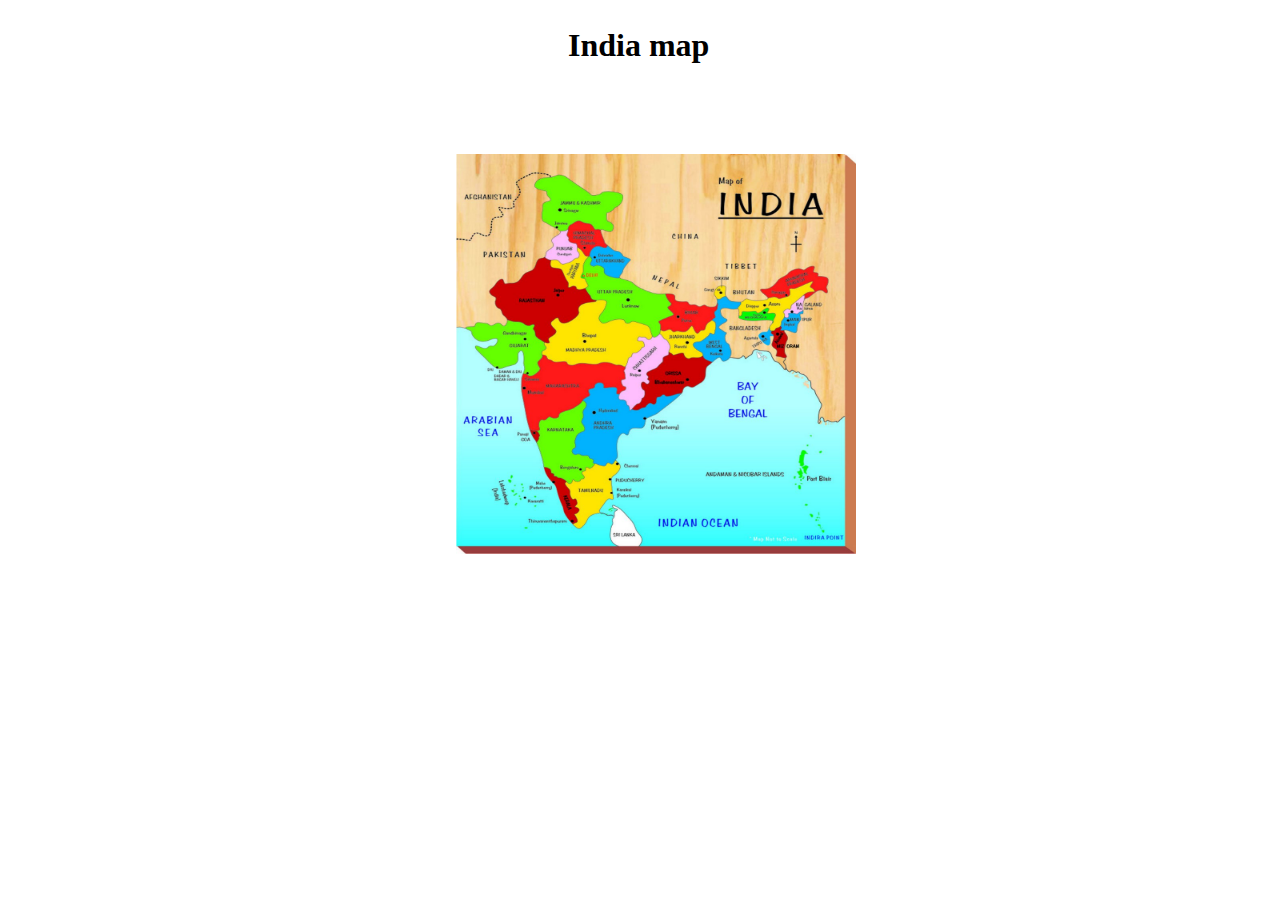
<file: index.html>
<!DOCTYPE html>
<html lang="en">
<head>
  <meta charset="UTF-8">
  <meta name="viewport" content="width=device-width, initial-scale=1.0">
  <title>India Map</title>
</head>
<body style="overflow: hidden;">
  <h2 style="position: relative;left: 35rem;font-size: 2rem;">India map</h2>
  <img src="imageui\india.jpg" usemap="#image-map" style="position: relative; left: 28rem; top:4rem; height: 400px;width: 400px;">
<map name="image-map">
    <area href="karnatka.html" coords="85,246,144,328" shape="rect">
</map>
</body>
</html>
</file>
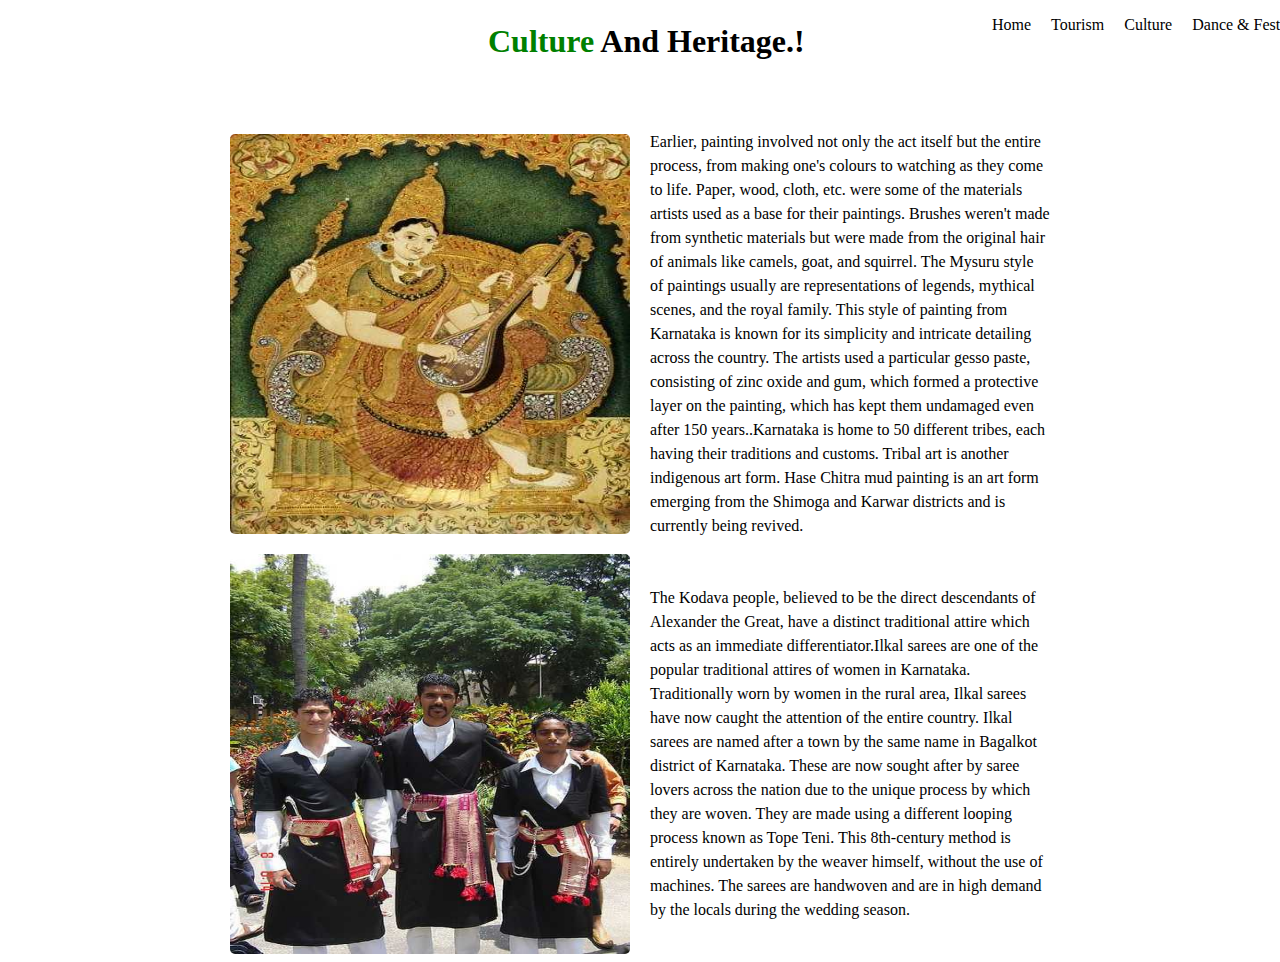
<file: culture.html>
<!DOCTYPE html>
<html>
    <head>
        <title>karnataka</title>
        <link rel="stylesheet" href="style.css">
    </head>
    <body style="overflow-x: hidden;overflow-y: scroll;">
        <div class="kar">
            <nav>
                <ul>
                    <li><a href="karnatka.html">Home</a></li>
                    <li><a href="tourism.html">Tourism</a></li>
                    <li><a href="culture.html">Culture</a></li>
                    <li><a href="festival.html">Dance & Festival</a></li>
                </ul>
            </nav>
            <h1><span>Culture</span> And Heritage.!</h1>
         </div>
         <div class="cult">
            <img src="imageui\cul1.jpg" height="400px" width="400px">
            <p>Earlier, painting involved not only the act itself but the entire process, from making one's colours to watching as they come to life. Paper, wood, cloth, etc. were some of the materials artists used as a base for their paintings. Brushes weren't made from synthetic materials but were made from the original hair of animals like camels, goat, and squirrel. The Mysuru style of paintings usually are representations of legends, mythical scenes, and the royal family. This style of painting from Karnataka is known for its simplicity and intricate detailing across the country. The artists used a particular gesso paste, consisting of zinc oxide and gum, which formed a protective layer on the painting, which has kept them undamaged even after 150 years..Karnataka is home to 50 different tribes, each having their traditions and customs. Tribal art is another indigenous art form. Hase Chitra mud painting is an art form emerging from the Shimoga and Karwar districts and is currently being revived. </p>
         </div>
         <div class="cult">
            <img src="imageui\cul6.jpg" height="400px" width="400px">
            <p>The Kodava people, believed to be the direct descendants of Alexander the Great, have a distinct traditional attire which acts as an immediate differentiator.Ilkal sarees are one of the popular traditional attires of women in Karnataka. Traditionally worn by women in the rural area, Ilkal sarees have now caught the attention of the entire country. Ilkal sarees are named after a town by the same name in Bagalkot district of Karnataka. These are now sought after by saree lovers across the nation due to the unique process by which they are woven. They are made using a different looping process known as Tope Teni. This 8th-century method is entirely undertaken by the weaver himself, without the use of machines. The sarees are handwoven and are in high demand by the locals during the wedding season.</p>
                </div>
</file>
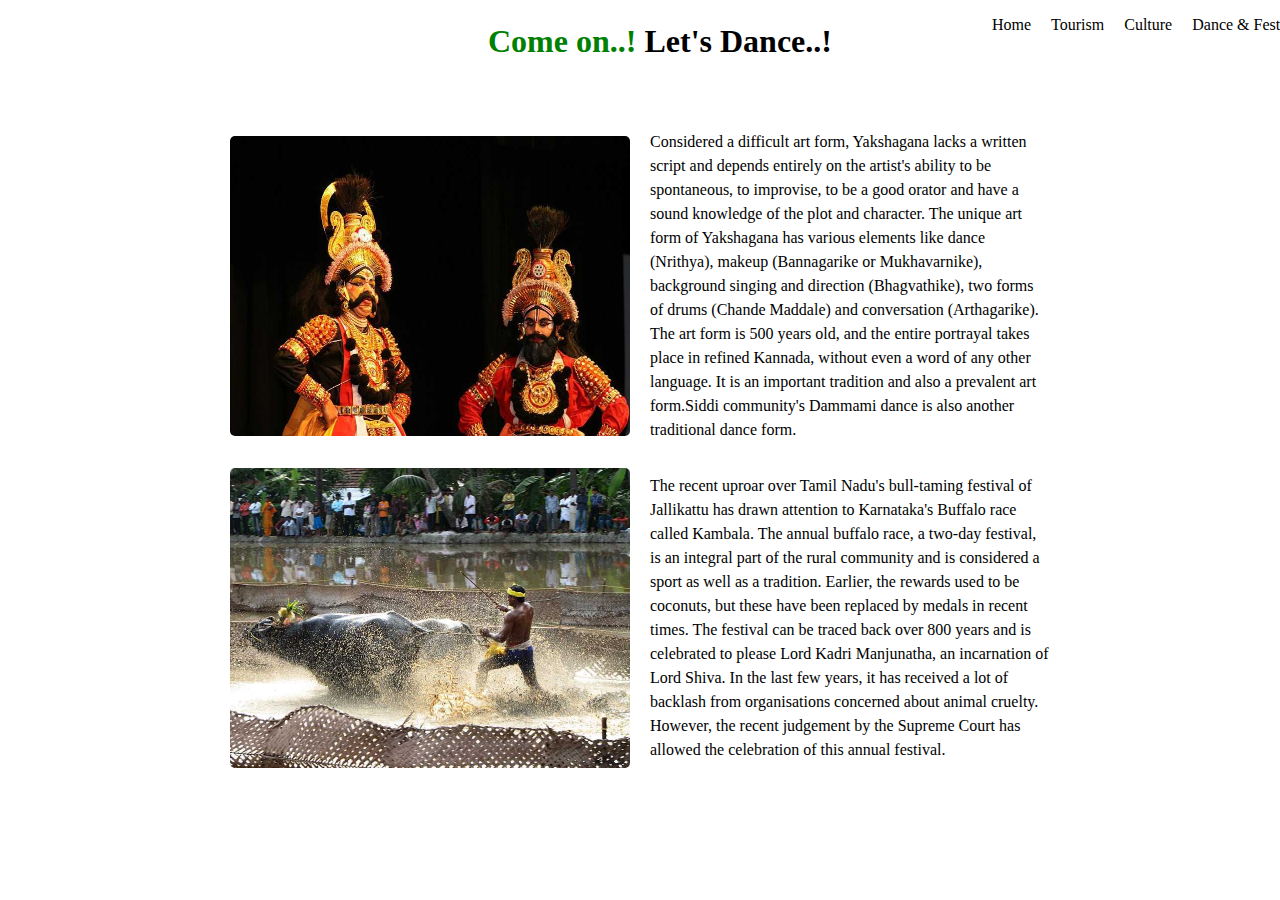
<file: festival.html>
<!DOCTYPE html>
<html>
    <head>
        <title>karnataka</title>
        <link rel="stylesheet" href="style.css">
    </head>
    <body style="overflow-x: hidden;overflow-y: scroll;">
        <div class="kar">
            <nav>
                <ul>
                    <li><a href="karnatka.html">Home</a></li>
                    <li><a href="tourism.html">Tourism</a></li>
                    <li><a href="culture.html">Culture</a></li>
                    <li><a href="festival.html">Dance & Festival</a></li>
                </ul>
            </nav>
            <h1><span>Come on..!</span> Let's Dance..!</h1>
         </div>
         <div class="cult">
            <img src="imageui\cul3.jpg" height="300px" width="400px">
            <p>Considered a difficult art form, Yakshagana lacks a written script and depends entirely on the artist's ability to be spontaneous, to improvise, to be a good orator and have a sound knowledge of the plot and character. The unique art form of Yakshagana has various elements like dance (Nrithya), makeup (Bannagarike or Mukhavarnike), background singing and direction (Bhagvathike), two forms of drums (Chande Maddale) and conversation (Arthagarike). The art form is 500 years old, and the entire portrayal takes place in refined Kannada, without even a word of any other language. It is an important tradition and also a prevalent art form.Siddi community's Dammami dance is also another traditional dance form. </p>
        </div>
        <div class="cult">
            <img src="imageui\cul4.jpg" height="300px" width="400px">
            <p>The recent uproar over Tamil Nadu's bull-taming festival of Jallikattu has drawn attention to Karnataka's Buffalo race called Kambala. The annual buffalo race, a two-day festival, is an integral part of the rural community and is considered a sport as well as a tradition. Earlier, the rewards used to be coconuts, but these have been replaced by medals in recent times. The festival can be traced back over 800 years and is celebrated to please Lord Kadri Manjunatha, an incarnation of Lord Shiva. In the last few years, it has received a lot of backlash from organisations concerned about animal cruelty. However, the recent judgement by the Supreme Court has allowed the celebration of this annual festival.</p>

                
        </div>
</file>
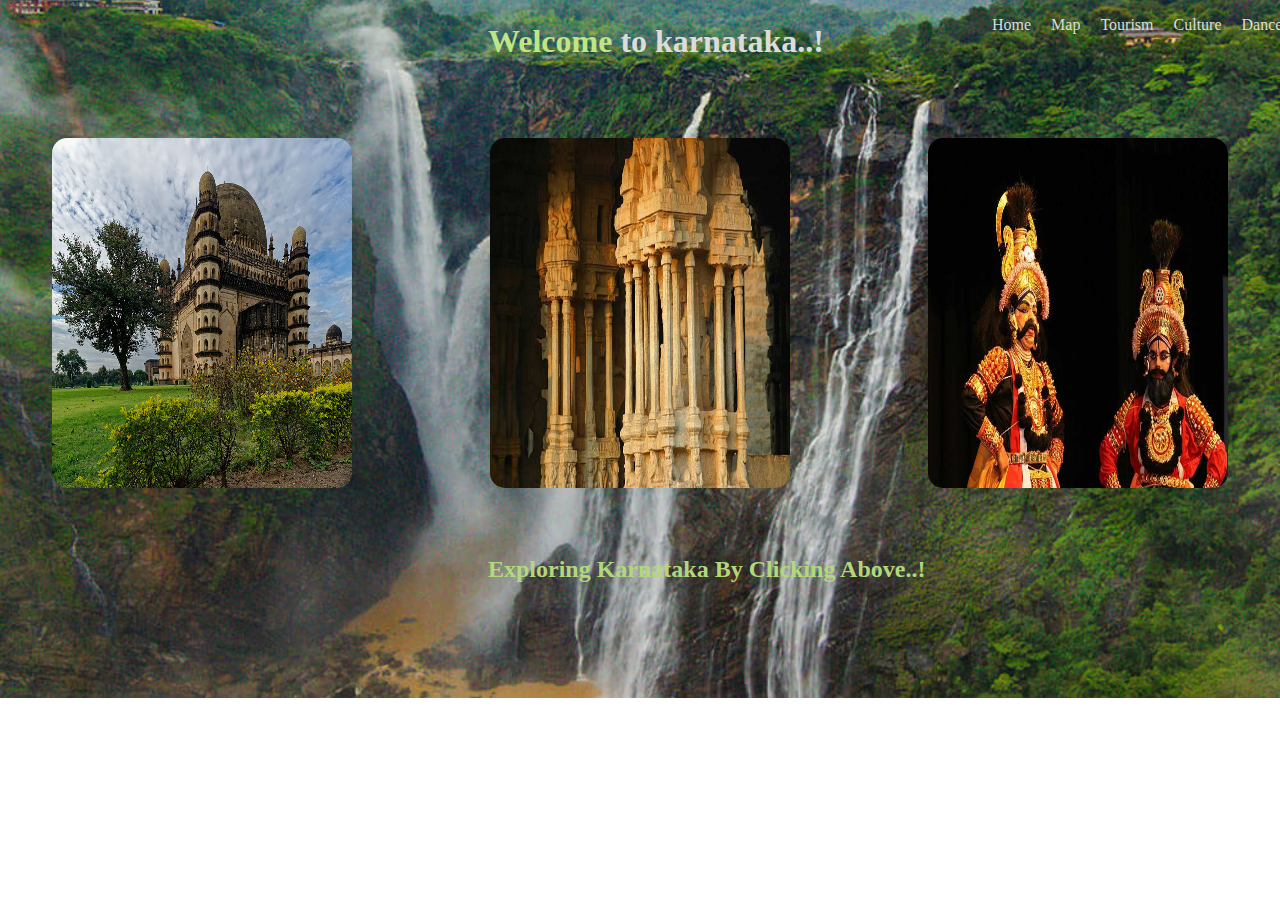
<file: karnatka.html>
<!DOCTYPE html>
<html>
    <head>
        <title>karnataka</title>
        <link rel="stylesheet" href="style.css">
    </head>
    <body style="background-image: url(imageui/img8.jpg); background-repeat: no-repeat;background-size: cover;background-position: center; overflow: hidden;">
        <div class="kar">
            <nav>
                <ul>
                    <li><a style="color: gainsboro;" href="karnatka.html">Home</a></li>
                    <li><a style="color: gainsboro;" href="index.html">Map</a></li>
                    <li><a style="color: gainsboro;" href="tourism.html">Tourism</a></li>
                    <li><a style="color: gainsboro;" href="culture.html">Culture</a></li>
                    <li><a style="color: gainsboro;" href="festival.html">Dance & Festival</a></li>
                </ul>
            </nav>
            <h1 style="color: gainsboro;"><span class="spa">Welcome</span> to karnataka..!</h1>
         </div>
         <div class="whole">
            <div class="tour">
               <a href="tourism.html"><img src="imageui\img13.jpg"></a>
            </div>
            <div class="cul">
               <a href="culture.html"><img src="imageui\cult2.jpg"></a>
            </div>
            <div class="foo">
               <a href="festival.html"><img src="imageui\cul3.jpg"></a>
            </div>
        </div>
        <h3>Exploring Karnataka By Clicking Above..!</h3>
    </body>
</html>
</file>
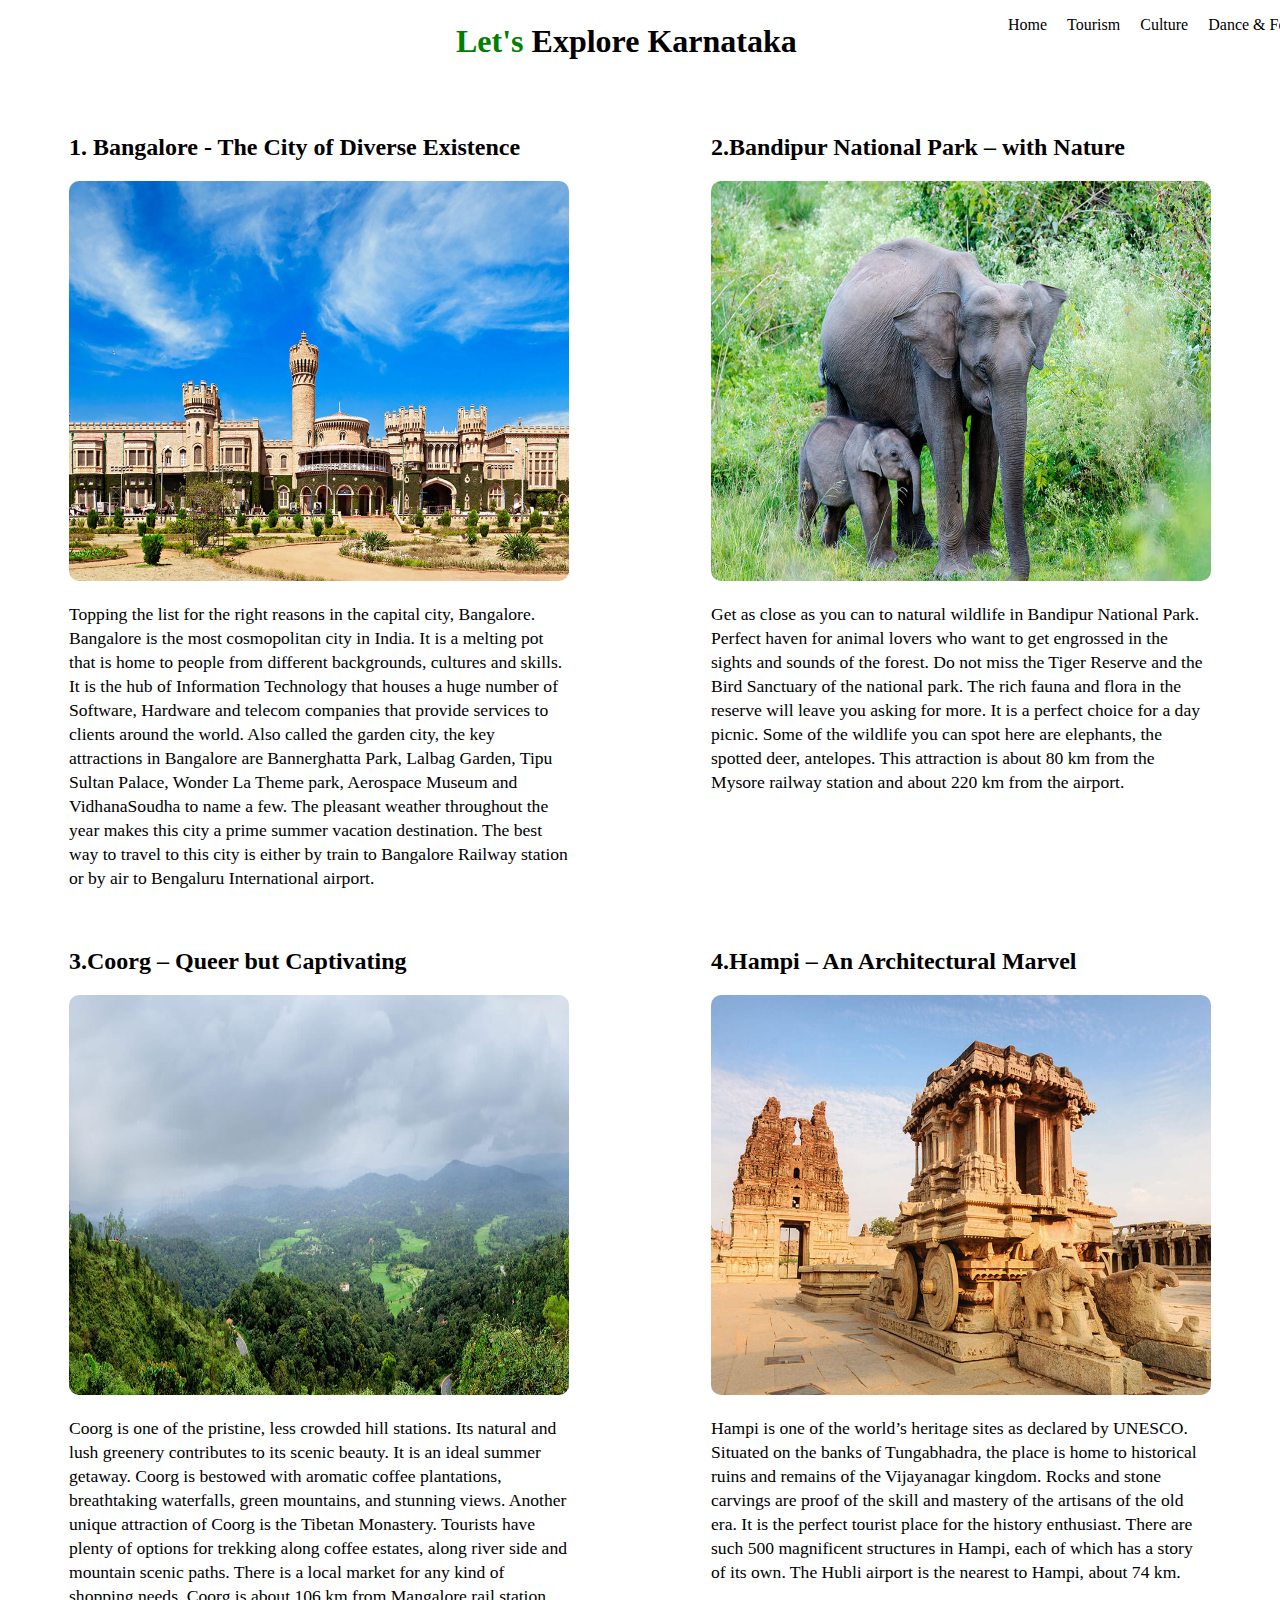
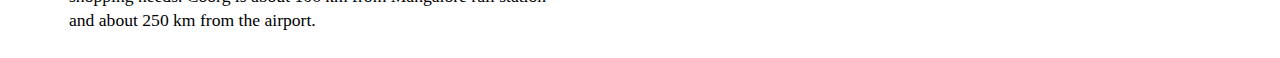
<file: tourism.html>
<!DOCTYPE html>
<html>
    <head>
        <title>karnataka</title>
        <link rel="stylesheet" href="style.css">
    </head>
    <body style="overflow-y: scroll; overflow-x: hidden;">
        <div class="karn">
            <nav>
                <ul>
                    <li><a href="karnatka.html">Home</a></li>
                    <li><a href="tourism.html">Tourism</a></li>
                    <li><a href="culture.html">Culture</a></li>
                    <li><a href="festival.html">Dance & Festival</a></li>
                </ul>
            </nav>
            <h1><span>Let's </span> Explore Karnataka</h1>
         </div>
         <div class="wholee">
            <div class="toiri">
              <h2> 1. Bangalore - The City of Diverse Existence</h2>
              <img src="imageui\img1.jpg"style="border-radius: 10px;">
              <p>Topping the list for the right reasons in the capital city, Bangalore. Bangalore is the most cosmopolitan city in India. It is a melting pot that is home to people from different backgrounds, cultures and skills. It is the hub of Information Technology that houses a huge number of Software, Hardware and telecom companies that provide services to clients around the world.

               Also called the garden city, the key attractions in Bangalore are Bannerghatta Park, Lalbag Garden, Tipu Sultan Palace, Wonder La Theme park, Aerospace Museum and VidhanaSoudha to name a few.
            
               The pleasant weather throughout the year makes this city a prime summer vacation destination.
              
               The best way to travel to this city is either by train to Bangalore Railway station or by air to Bengaluru International airport.</p>
            </div>
            <div class="two">
               <h2>2.Bandipur National Park –  with Nature</h2>
               <img src="imageui\img2.jpg" style="border-radius: 10px;">
               <p>Get as close as you can to natural wildlife in Bandipur National Park. Perfect haven for animal lovers who want to get engrossed in the sights and sounds of the forest.

                Do not miss the Tiger Reserve and the Bird Sanctuary of the national park. The rich fauna and flora in the reserve will leave you asking for more. It is a perfect choice for a day picnic. Some of the wildlife you can spot here are elephants, the spotted deer, antelopes.
                
                This attraction is about 80 km from the Mysore railway station and about 220 km from the airport.</p>
            </div>
            <div class="two">
                <h2>3.Coorg – Queer but Captivating</h2>
                <img src="imageui\img3.jpg" style="border-radius: 10px;">
                <p>Coorg is one of the pristine, less crowded hill stations. Its natural and lush greenery contributes to its scenic beauty. It is an ideal summer getaway.

                    Coorg is bestowed with aromatic coffee plantations, breathtaking waterfalls, green mountains, and stunning views. Another unique attraction of Coorg is the Tibetan Monastery.
                    
                    Tourists have plenty of options for trekking along coffee estates, along river side and mountain scenic paths. There is a local market for any kind of shopping needs.
                    
                    Coorg is about 106 km from Mangalore rail station and about 250 km from the airport.</p>
             </div>
             <div class="two">
                <h2>4.Hampi – An Architectural Marvel</h2>
                <img src="imageui\img4.jpg" style="border-radius: 10px;">
                <p>Hampi is one of the world’s heritage sites as declared by UNESCO. Situated on the banks of Tungabhadra, the place is home to historical ruins and remains of the Vijayanagar kingdom. Rocks and stone carvings are proof of the skill and mastery of the artisans of the old era. It is the perfect tourist place for the history enthusiast.

                    There are such 500 magnificent structures in Hampi, each of which has a story of its own.
                    
                    The Hubli airport is the nearest to Hampi, about 74 km.</p>
             </div>
        </div>
</file>
<file: style.css>
.kar nav  ul{
    list-style: none;
    display: flex;
    flex-direction: row;
    gap: 20px;
    color: black;
    position: relative;
    left: 59rem;
}
.kar nav  ul a{
    text-decoration: none;
    color: black;
}
.kar h1{
    position: relative;
    top: -2rem;
    left: 30rem;
    color: black;
}
.kar .spa{
    color: rgb(190, 230, 131);
}
.kar span{
    color: green;
}
.tour img,.cul img,.foo img{
    width: 300px;
    height: 350px;
    border-radius: 15px;
    cursor: pointer;
    position: relative;
    top: 1.5rem;
}
.whole{
    display: flex;
    flex-direction: row;
    gap: 50px;
    justify-content: space-around;
}
.tour{
    display: flex;
    flex-wrap: wrap;
    max-width: 400px;
}
.tour p,.foo p,.cul p{
    font-size: 1rem;
    align-items: center;
    color: rgb(161, 173, 141);
}
.karn h1{
    position: relative;
    top: -2rem;
    left: 28rem;
}
.karn span{
    color: green;
}
.karn nav  ul{
    list-style: none;
    display: flex;
    flex-direction: row;
    gap: 20px;
    color: black;
    position: relative;
    left: 60rem;
}
.karn nav  ul a{
    text-decoration: none;
    color: black;
}
.toiri img{
    width: 500px;
    height: 400px;
}
.toiri p{
    line-height: 1.5rem;
    max-width: 500px;
    font-size: 1.1rem;
}
.two img{
    width: 500px;
    height: 400px;
}
.two p{
    line-height: 1.5rem;
    max-width: 500px;
    font-size: 1.1rem;
}
.wholee{
    display: flex;
    flex-direction: row;
    flex-wrap: wrap;
    max-width: 1300px;
    gap: 20px;
    justify-content: space-around;
}
.cult{
    display: flex;
    flex-direction: row;
    align-items: center;
    gap: 20px;
    justify-content: center;
}
.cult p{
    max-width: 400px;
    line-height: 1.5rem;
}
.cult img{
    justify-content: center;
    align-items: center;
    border-radius: 5px;
}
h3{
    color: rgb(179, 216, 123);
    font-size: 1.5rem;
    position: relative;
    left: 30rem;
    top: 4rem;
}
</file>
